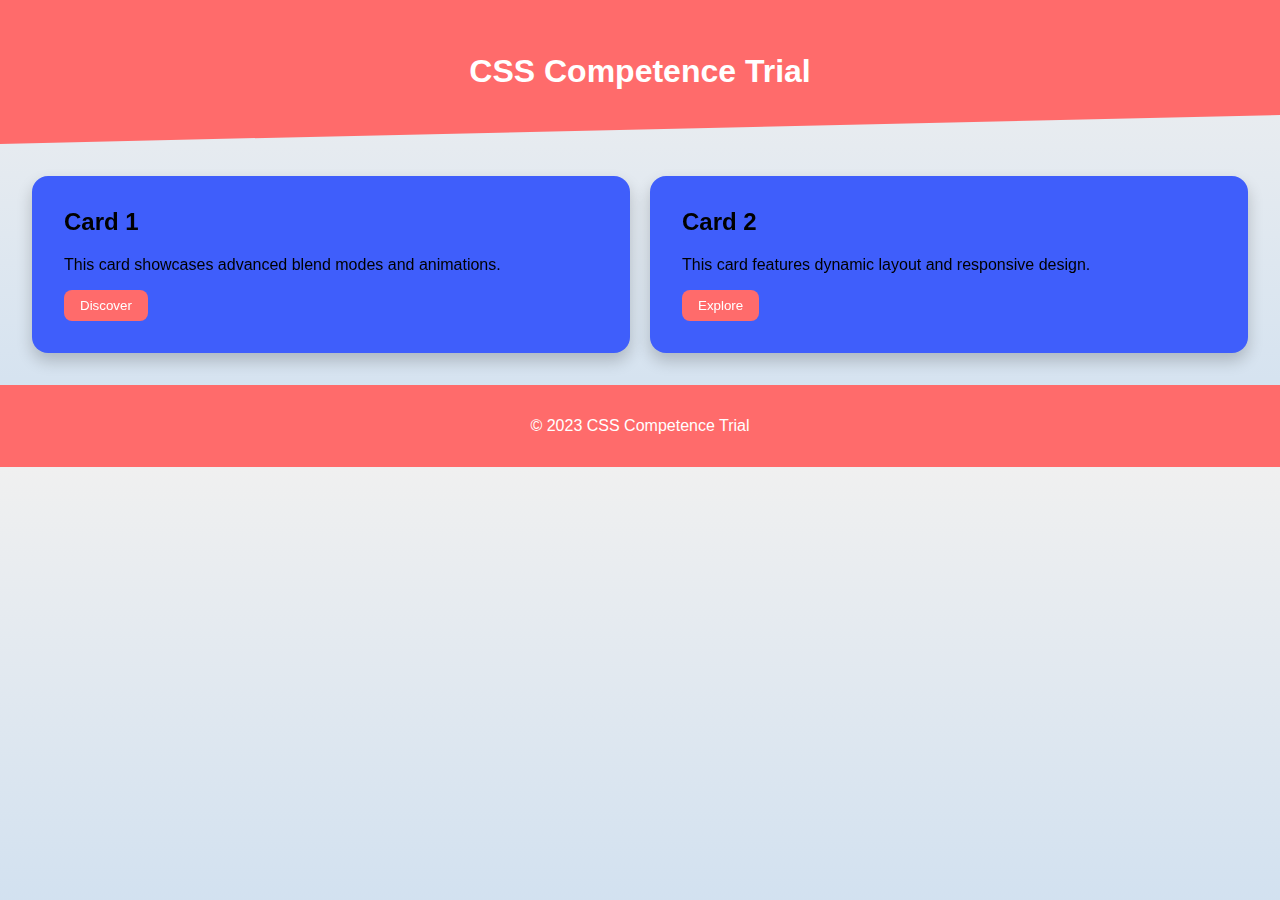
<file: task1.html>
<!DOCTYPE html>
<html lang="en">

<head>
    <meta charset="UTF-8">
    <meta name="viewport" content="width=device-width, initial-scale=1.0">
    <title>CSS Competence Trial</title>
    <style>
         :root {
            --primary-color: #ff6b6b;
            --secondary-color: #3f5efb;
        }
        
        body {
            margin: 0;
            font-family: Arial, sans-serif;
            background: linear-gradient(to bottom, #f0f0f0, #d0e0f0);
        }
        
        header {
            background: var(--primary-color);
            color: white;
            text-align: center;
            padding: 2rem;
            clip-path: polygon(0 0, 100% 0, 100% 80%, 0 100%);
        }
        
        main {
            display: grid;
            grid-template-columns: repeat(auto-fit, minmax(300px, 1fr));
            gap: 20px;
            padding: 2rem;
        }
        
        .card {
            background: var(--secondary-color);
            border-radius: 16px;
            padding: 2rem;
            box-shadow: 0 8px 16px rgba(0, 0, 0, 0.2);
            transform: perspective(1000px) rotateY(0);
            transition: transform 0.5s ease, box-shadow 0.3s ease;
        }
        
        .card:hover {
            transform: perspective(1000px) rotateY(15deg);
            box-shadow: 0 12px 24px rgba(0, 0, 0, 0.3);
        }
        
        .card h2 {
            margin-top: 0;
        }
        
        .button {
            display: inline-block;
            padding: 0.5rem 1rem;
            background: var(--primary-color);
            color: white;
            border: none;
            border-radius: 8px;
            cursor: pointer;
            transition: background 0.3s ease;
        }
        
        .button:hover {
            background: var(--secondary-color);
        }
        
        footer {
            text-align: center;
            padding: 1rem;
            background: var(--primary-color);
            color: white;
        }
    </style>
</head>

<body>
    <header>
        <h1>CSS Competence Trial</h1>
    </header>
    <main>
        <div class="card">
            <h2>Card 1</h2>
            <p>This card showcases advanced blend modes and animations.</p>
            <button class="button">Discover</button>
        </div>
        <div class="card">
            <h2>Card 2</h2>
            <p>This card features dynamic layout and responsive design.</p>
            <button class="button">Explore</button>
        </div>
    </main>
    <footer>
        <p>© 2023 CSS Competence Trial</p>
    </footer>
</body>

</html>
</file>
